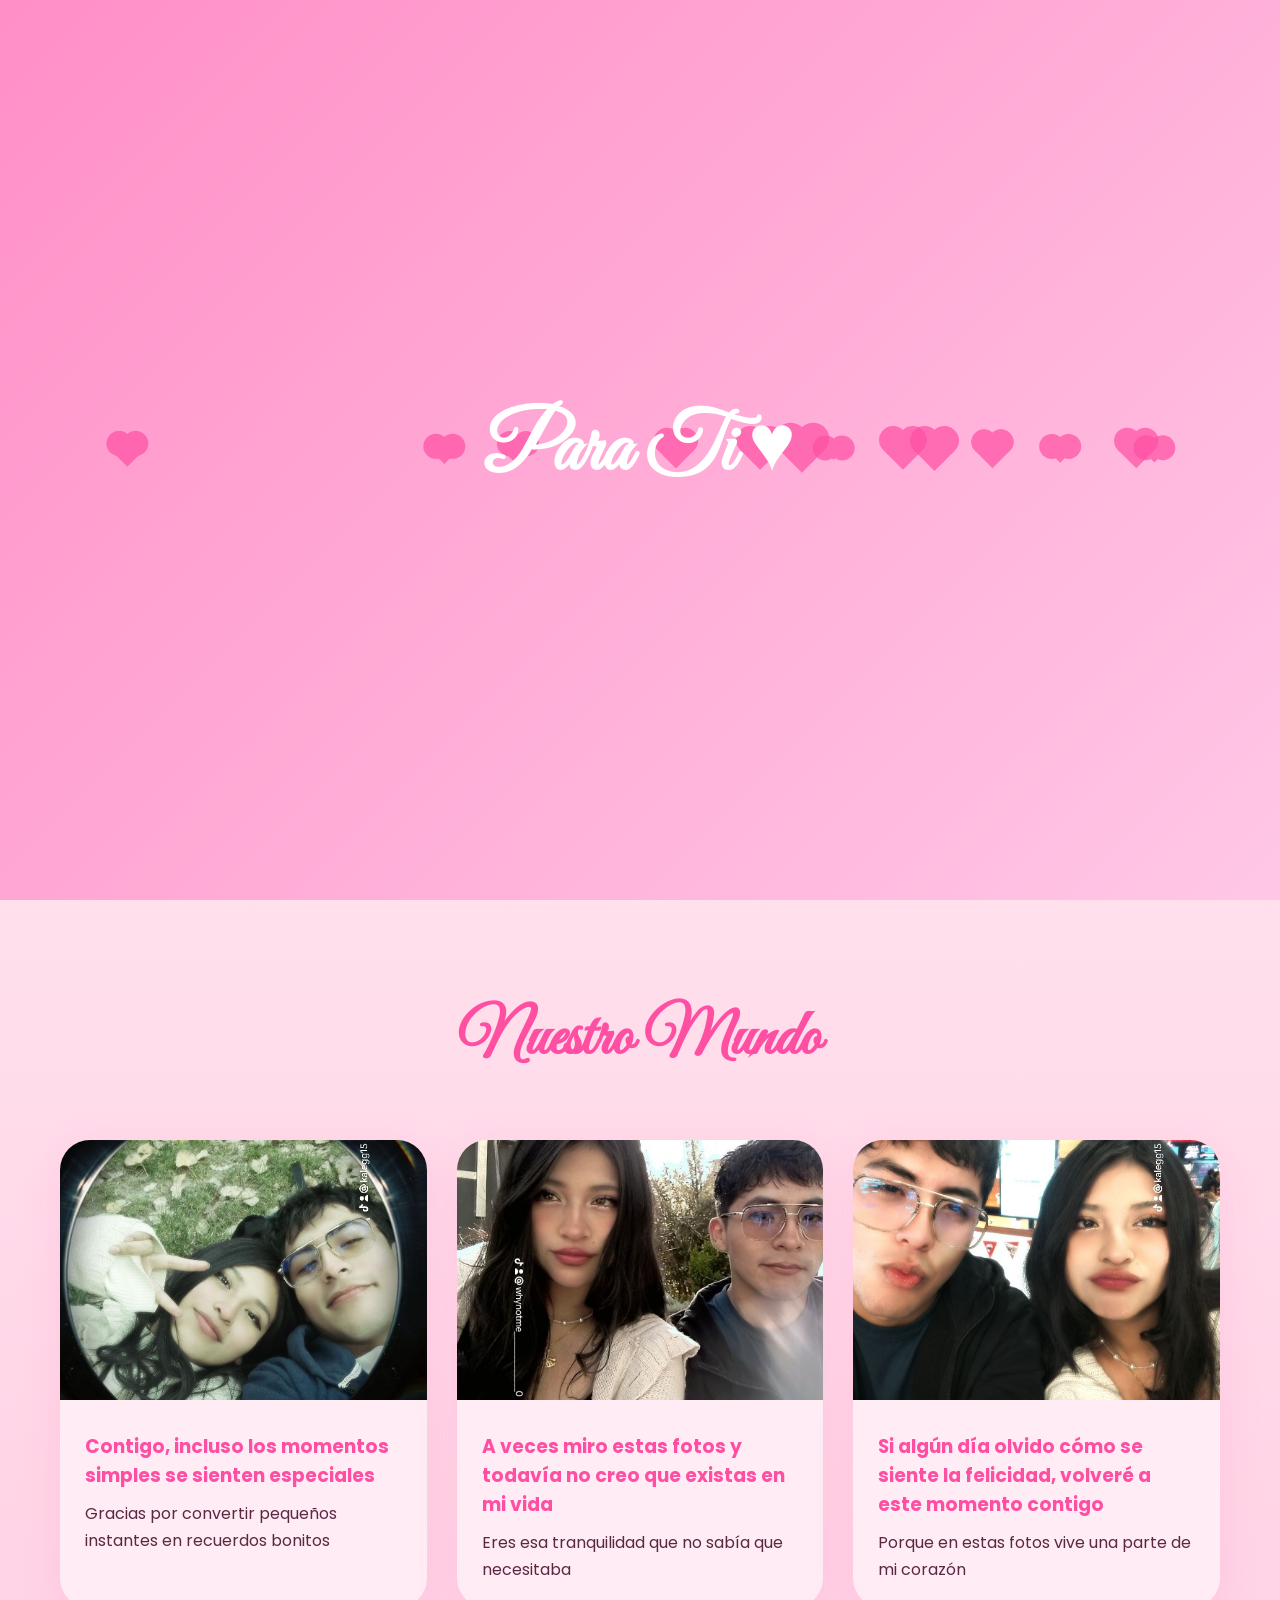
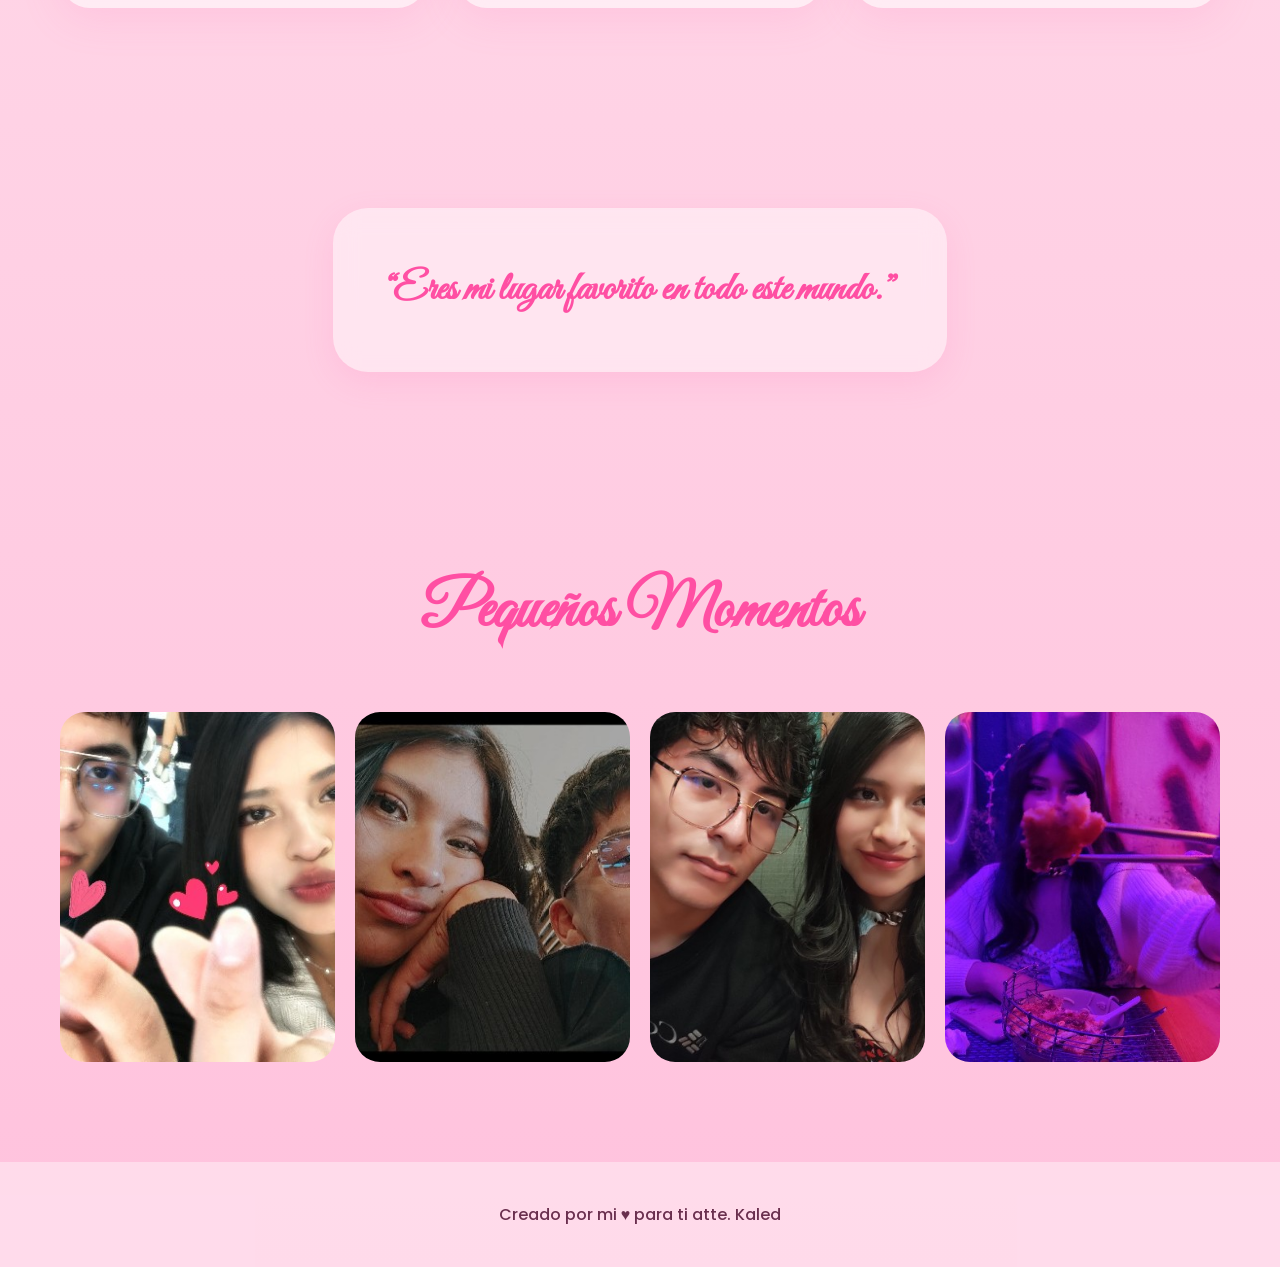
<file: index.html>
<!DOCTYPE html>
<html lang="es">
<head>
    <meta charset="UTF-8">
    <meta name="viewport" content="width=device-width, initial-scale=1.0">
    <title>TU ERES MI UNIVERSO</title>
    <link rel="stylesheet" href="css/style.css">
    <link rel="preconnect" href="https://fonts.googleapis.com">
    <link rel="preconnect" href="https://fonts.gstatic.com" crossorigin>
    <link href="https://fonts.googleapis.com/css2?family=Poppins:wght@300;400;500;600;700&family=Great+Vibes&display=swap" rel="stylesheet">
</head>
<body>
    <div id="loader">
        <h1 class="loader-title">Para Ti ♥</h1>
    </div>
    <div class="stars"></div>
    <nav>
        <div class="logo">Tu Eres Mi Universo</div>
        
    <div class="hamburger" id="hamburger">
        <span></span>
        <span></span>
        <span></span>
    </div>
        <ul id="nav-links">
            <li><a href="index.html">Inicio</a></li>
            <li><a href="pags/momentos.html">Momentos</a></li>
            <li><a href="pags/galeria.html">Galería</a></li>
            <li><a href="pags/historia.html">Historia</a></li>
            <li><a href="pags/music.html">Mi sonido</a></li>
            <li><a href="pags/gdasd.html">Toca al final jiji..</a></li>
        </ul>
    </nav>
    <section class="hero">
        <div class="hero-content">
            <h1 class="typing-title">♥Para Ti ♥</h1>
            <p id="randomPhrase"></p>
            <button onclick="window.location.href='pags/momentos.html'">Recuerdos de nuestro amor</button>
        </div>
    </section>
    <section>
        <h2 class="section-title">Nuestro Mundo</h2>
        <div class="card-grid">
            <div class="card floating-card">
                <img src="img/1000031319.jpg" alt="">
                <div class="card-content">
                    <h3>Contigo, incluso los momentos simples se sienten especiales</h3>
                    <p>Gracias por convertir pequeños instantes en recuerdos bonitos</p>
                </div>
            </div>
            <div class="card floating-card">
                <img src="img/1000031320.jpg" alt="">
                <div class="card-content">
                    <h3>A veces miro estas fotos y todavía no creo que existas en mi vida</h3>
                    <p>Eres esa tranquilidad que no sabía que necesitaba</p>
                </div>
            </div>
            <div class="card floating-card">
                <img src="img/1000031321.jpg" alt="">
                <div class="card-content">
                    <h3>Si algún día olvido cómo se siente la felicidad, volveré a este momento contigo</h3>
                    <p>Porque en estas fotos vive una parte de mi corazón</p>
                </div>
            </div>
        </div>
    </section>
    <section class="quote-section">
        <div class="quote-box">
            <h2>“Eres mi lugar favorito en todo este mundo.”</h2>
        </div>
    </section>
    <section>
        <h2 class="section-title">Pequeños Momentos</h2>
        <div class="gallery-grid">
            <img src="img/1000031317.jpg" alt="">
            <img src="img/1000031318.jpg" alt="">
            <img src="img/1000025342.jpg" alt="">
            <img src="img/1000020556.jpg" alt="">
        </div>
    </section>
    <footer>
        <p>Creado por mi ♥ para ti atte. Kaled</p>

    </footer>
    <audio loop id="bgMusic">
        <source src="music/Bruno Mars - Lo Arriesgo Todo [Official Lyric Video].mp3" type="audio/mp3">
    </audio>
    <script src="js/java.js"></script>
</body>
</html>
</file>
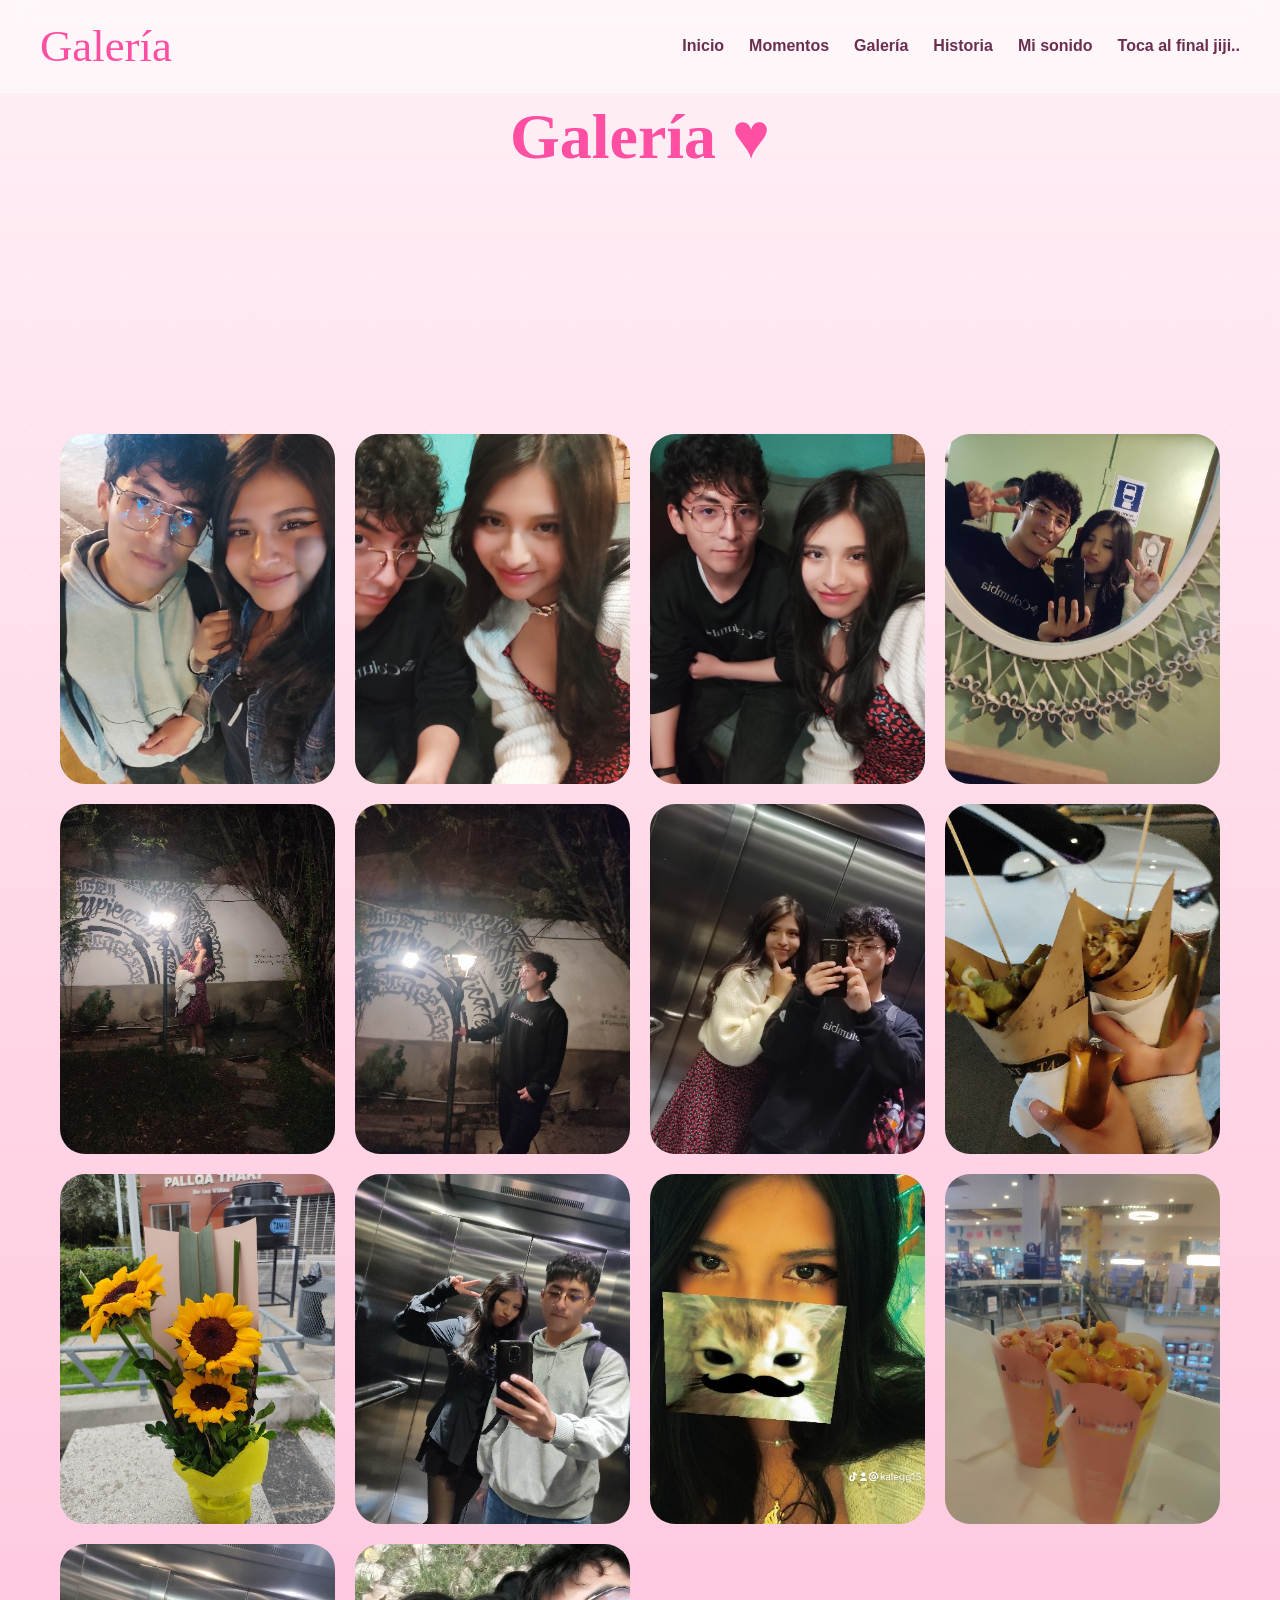
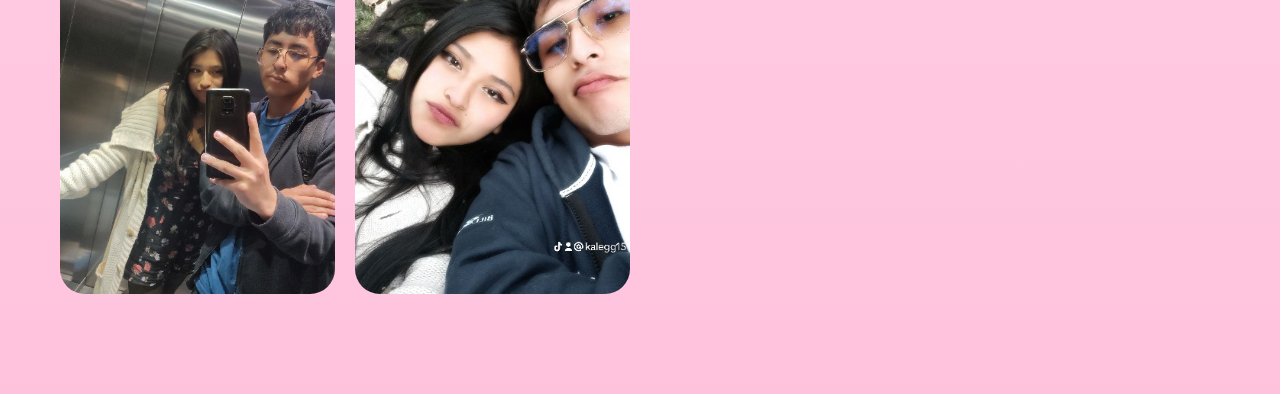
<file: pags/galeria.html>
<html lang="es">
<head>
    <meta charset="UTF-8">
    <meta name="viewport" content="width=device-width, initial-scale=1.0">
    <title>Galería</title>
    <link rel="stylesheet" href="../css/style.css">
</head>
<body>
<div class="stars"></div>
<nav>
    <div class="logo">Galería</div>
    <div class="hamburger" id="hamburger">
        <span></span>
        <span></span>
        <span></span>
    </div>
    <ul id="nav-links">
        <li><a href="../index.html">Inicio</a></li>
        <li><a href="../pags/momentos.html">Momentos</a></li>
        <li><a href="../pags/galeria.html">Galería</a></li>
        <li><a href="../pags/historia.html">Historia</a></li>
        <li><a href="../pags/music.html">Mi sonido</a></li>
        <li><a href="../pags/gdasd.html">Toca al final jiji..</a></li>
    </ul>
</nav>
<section class="page-top">
    <h1>Galería ♥</h1>
</section>
<section>
    <div class="gallery-grid">
        <img src="../img/1000024610.jpg">
        <img src="../img/1000025361.jpg">
        <img src="../img/1000025365.jpg">
        <img src="../img/1000025412.jpg">
        <img src="../img/1000025419.jpg">
        <img src="../img/1000025415.jpg">
        <img src="../img/1000025427.jpg">
        <img src="../img/1000026086.jpg">
        <img src="../img/1000027098.jpg">
        <img src="../img/1000027106.jpg">
        <img src="../img/1000028658.jpg">
        <img src="../img/1000028668.jpg">
        <img src="../img/1000028679.jpg">
        <img src="../img/1000029523.jpg">
    </div>
</section>
<audio autoplay loop id="bgMusic">
    <source src="../music/Stephen Sanchez - Until I Found You (Official Video).mp3" type="audio/mp3">
</audio>
<script src="../js/java.js"></script>
</body>
</html>
</file>
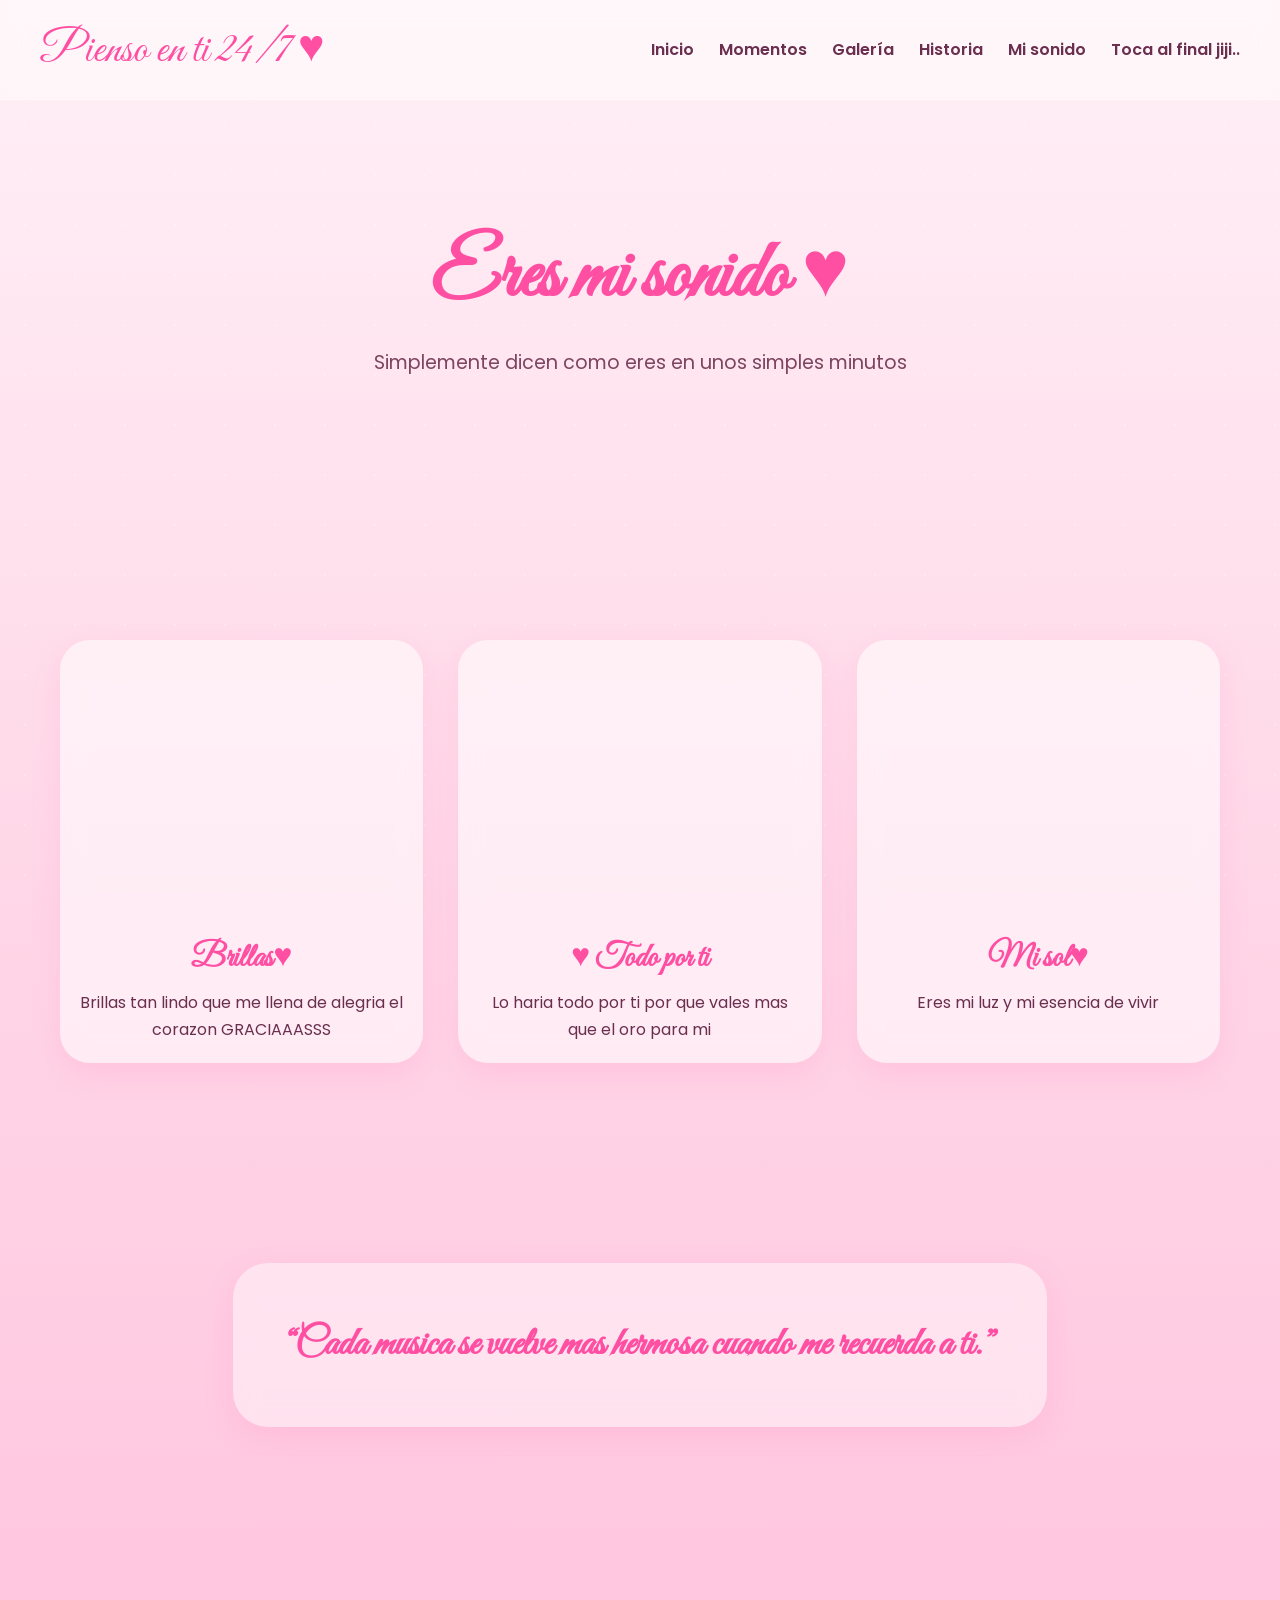
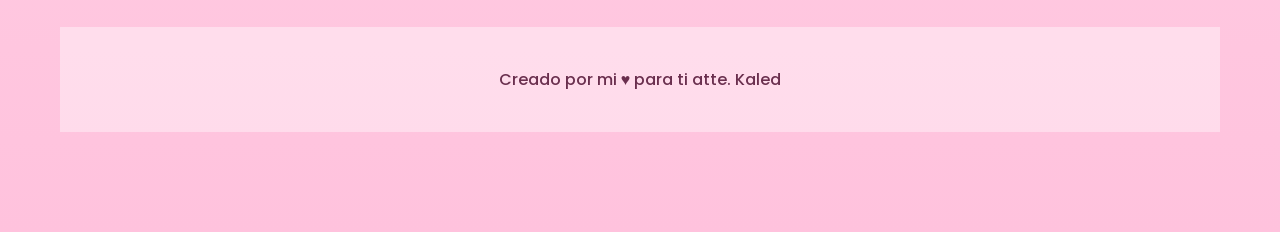
<file: pags/music.html>
<!DOCTYPE html>
<html lang="es">
<head>

    <meta charset="UTF-8">

    <meta name="viewport" content="width=device-width, initial-scale=1.0">

    <title>Mi sonido ♥</title>
    <link rel="stylesheet" href="../css/style.css">
    <link rel="preconnect" href="https://fonts.googleapis.com">
    <link rel="preconnect" href="https://fonts.gstatic.com" crossorigin>
    <link href="https://fonts.googleapis.com/css2?family=Poppins:wght@300;400;500;600;700&family=Great+Vibes&display=swap" rel="stylesheet">
</head>
<body>
    <div class="stars"></div>
    <nav>
        <div class="logo">Pienso en ti 24/7 ♥</div>
        </div>
    <div class="hamburger" id="hamburger">
        <span></span>
        <span></span>
        <span></span>
    </div>
        <ul id="nav-links">
            <li><a href="../index.html">Inicio</a></li>
            <li><a href="../pags/momentos.html">Momentos</a></li>
            <li><a href="../pags/galeria.html">Galería</a></li>
            <li><a href="../pags/historia.html">Historia</a></li>
            <li><a href="../pags/music.html">Mi sonido</a></li>
            <li><a href="../pags/gdasd.html">Toca al final jiji..</a></li>
        </ul>
    </nav>
    <section class="music-hero">
        <div class="music-hero-content">
            <h1>Eres mi sonido ♥</h1>
            <p>Simplemente dicen como eres en unos simples minutos</p>
        </div>
    </section>
    <section>
        <div class="video-container">
            <div class="video-card">
                <iframe
                    src="https://www.youtube.com/embed/Mcj75l2gJcY?si=4LB8r_k5h080EEqc"
                    title="YouTube video player"
                    frameborder="0"
                    allowfullscreen>
                </iframe>
                <h2>Brillas♥</h2>
                <p>Brillas tan lindo que me llena de alegria el corazon GRACIAAASSS</p>
            </div>
            <div class="video-card">
                <iframe
                    src="https://www.youtube.com/embed/bwuUarZDeyA?si=K5VTKhhtJZHws8FU"
                    title="YouTube video player"
                    frameborder="0"
                    allowfullscreen>
                </iframe>
                <h2>♥ Todo por ti </h2>
                <p>Lo haria todo por ti por que vales mas que el oro para mi</p>
            </div>
            <div class="video-card">
                <iframe
                    src="https://www.youtube.com/embed/1Nr_tqkMsJs?si=BZz5yullup8WlYT-"
                    title="YouTube video player"
                    frameborder="0"
                    allowfullscreen>
                </iframe>
                <h2>Mi sol♥</h2>
                <p>Eres mi luz y mi esencia de vivir</p>
            </div>
        </div>
    </section>
    <section class="music-quote-section">
        <div class="music-quote-box">
            <h2>“Cada musica se vuelve mas hermosa cuando me recuerda a ti.”</h2>
        </div>
    </section>
    <section>
    <footer>
        <p>Creado por mi ♥ para ti atte. Kaled</p>
    </footer>
    <script src="../js/java.js"></script>

</body>
</html>
</file>
<file: css/style.css>
*{
    margin: 0;
    padding: 0;
    box-sizing: border-box;
    scroll-behavior: smooth;
}

body{
    font-family: 'Poppins', sans-serif;

    background: linear-gradient(
        to bottom,
        #fff0f6,
        #ffd6e7,
        #ffc2dd
    );

    color: #5a2842;

    overflow-x: hidden;
}

/* =========================
   ESTRELLAS
========================= */

.stars{
    position: fixed;
    inset: 0;

    background-image:
        radial-gradient(white 1px, transparent 1px);

    background-size: 50px 50px;

    opacity: 0.25;

    z-index: -1;

    animation: moveStars 40s linear infinite;
}

@keyframes moveStars{

    from{
        transform: translateY(0);
    }

    to{
        transform: translateY(-500px);
    }

}
/* =========================
   NAVBAR
========================= */

nav{
    width: 100%;

    position: fixed;

    top: 0;
    left: 0;

    padding: 20px 40px;

    display: flex;
    justify-content: space-between;
    align-items: center;

    background: rgba(255,255,255,0.45);

    backdrop-filter: blur(15px);

    border-bottom: 1px solid rgba(255,255,255,0.4);

    z-index: 999;
}

.logo{
    font-family: 'Great Vibes', cursive;

    font-size: 2.8rem;

    color: #ff4fa3;
}

nav ul{
    display: flex;
    gap: 25px;
    list-style: none;
}

nav ul li a{
    color: #6a2f4e;

    text-decoration: none;

    font-weight: 600;

    transition: 0.4s;

    position: relative;
}
nav ul li a::after{

    content: "";

    position: absolute;

    left: 0;
    bottom: -5px;

    width: 0%;
    height: 2px;

    background: #ff4fa3;

    transition: 0.4s;
}

nav ul li a:hover::after{
    width: 100%;
}

nav ul li a:hover{
    color: #ff4fa3;
}

/* =========================
   MENU HAMBURGUESA
========================= */

.hamburger{
    display: none;

    flex-direction: column;

    gap: 5px;

    cursor: pointer;
}

.hamburger span{
    width: 28px;
    height: 3px;

    background: #ff4fa3;

    border-radius: 10px;
}

/* =========================
   HERO
========================= */

.hero{
    min-height: 100vh;

    display: flex;
    justify-content: center;
    align-items: center;

    text-align: center;

    padding: 120px 30px;

    position: relative;
}
.hero-content{
    max-width: 900px;
}

.hero h1{
    font-size: 6rem;

    color: #ff4fa3;

    margin-bottom: 20px;

    font-family: 'Great Vibes', cursive;
}

.hero p{
    max-width: 700px;

    margin: auto;

    line-height: 1.8;

    color: #7c4560;

    margin-bottom: 30px;

    font-size: 1.2rem;
}

button{
    padding: 15px 35px;

    border: none;

    border-radius: 40px;

    background: linear-gradient(
        135deg,
        #ff4fa3,
        #ff91ca
    );

    color: white;

    cursor: pointer;

    font-size: 1rem;

    font-weight: bold;

    transition: 0.4s;

    box-shadow: 0 10px 25px rgba(255,105,180,0.25);
}

button:hover{
    transform: scale(1.05);
}
/* =========================
   TITULOS
========================= */

.section-title,
.page-top h1{
    text-align: center;

    font-size: 4rem;

    margin-bottom: 60px;

    color: #ff4fa3;

    font-family: 'Great Vibes', cursive;
}

/* =========================
   SECCIONES
========================= */

section{
    padding: 100px 60px;
}

/* =========================
   CARDS
========================= */

.card-grid,
.music-cards{
    display: grid;

    grid-template-columns: repeat(auto-fit,minmax(280px,1fr));

    gap: 30px;
}

.card,
.song-card,
.memory-card,
.timeline-content{

    background: rgba(255,255,255,0.55);

    backdrop-filter: blur(12px);

    border-radius: 30px;

    overflow: hidden;

    transition: 0.4s;

    box-shadow: 0 10px 40px rgba(255,105,180,0.15);

    color: #5a2842;
}

.card:hover,
.song-card:hover,
.gallery-grid img:hover{
    transform: translateY(-10px) scale(1.02);
}

.card img{
    width: 100%;

    height: 260px;

    object-fit: cover;
}

.card-content{
    padding: 25px;
}
.card-content h3{
    color: #ff4fa3;

    margin-bottom: 10px;
}

.card-content p{
    line-height: 1.7;
}

/* =========================
   GALERIA
========================= */

.gallery-grid{
    display: grid;

    grid-template-columns: repeat(auto-fit,minmax(250px,1fr));

    gap: 20px;
}

.gallery-grid img{
    width: 100%;

    height: 350px;

    object-fit: cover;

    border-radius: 25px;

    transition: 0.4s;

    cursor: pointer;
}
/* =========================
   FRASES
========================= */

.quote-section{
    display: flex;
    justify-content: center;
    align-items: center;
}

.quote-box{
    background: rgba(255,255,255,0.45);

    padding: 50px;

    border-radius: 35px;

    max-width: 900px;

    text-align: center;

    backdrop-filter: blur(12px);

    box-shadow: 0 10px 30px rgba(255,105,180,0.15);
}

.quote-box h2{
    font-size: 2.5rem;

    color: #ff4fa3;

    font-family: 'Great Vibes', cursive;

    line-height: 1.6;
}

/* =========================
   MOMENTOS
========================= */

.memory-card{
    display: flex;

    align-items: center;

    gap: 40px;

    margin-bottom: 60px;

    padding: 30px;
}
.memory-card img{
    width: 350px;

    border-radius: 25px;
}

.reverse{
    flex-direction: row-reverse;
}

/* =========================
   TIMELINE
========================= */

.timeline{
    position: relative;

    max-width: 1000px;

    margin: auto;
}

.timeline::after{

    content: '';

    position: absolute;

    width: 5px;

    background: #ff7dc2;

    top: 0;
    bottom: 0;

    left: 50%;
}

.timeline-box{
    position: relative;

    width: 50%;

    padding: 20px 40px;
}

.left{
    left: 0;
}

.right{
    left: 50%;
}

.timeline-content{
    padding: 25px;
}
.timeline-content h3{
    color: #ff4fa3;

    margin-bottom: 10px;
}

/* =========================
   MUSIC
========================= */

.song-card{
    padding: 30px;

    text-align: center;
}

.song-card h2{
    color: #ff4fa3;

    margin-bottom: 15px;
}

/* =========================
   FOOTER
========================= */

footer{
    text-align: center;

    padding: 40px;

    background: rgba(255,255,255,0.4);

    color: #6a2f4e;

    font-weight: 500;
}

/* =========================
   LOADER
========================= */

#loader{
    position: fixed;

    inset: 0;

    background: linear-gradient(
        135deg,
        #ff8fc7,
        #ffc7e6
    );

    display: flex;
    justify-content: center;
    align-items: center;

    z-index: 99999;

    overflow: hidden;
}
.loader-title{
    font-size: 5rem;

    color: white;

    font-family: 'Great Vibes', cursive;

    z-index: 10;
}

/* =========================
   CORAZONES
========================= */

.heart{
    position: absolute;

    width: 25px;
    height: 25px;

    background: #ff4fa3;

    transform: rotate(45deg);

    animation: float 5s linear infinite;

    opacity: 0.7;
}

.heart::before,
.heart::after{

    content: "";

    position: absolute;

    width: 25px;
    height: 25px;

    background: #ff4fa3;

    border-radius: 50%;
}

.heart::before{
    top: -12px;
    left: 0;
}

.heart::after{
    left: -12px;
    top: 0;
}
/* =========================
   ANIMACIONES
========================= */

@keyframes float{

    0%{
        transform: translateY(100vh) rotate(45deg);
        opacity: 0;
    }

    100%{
        transform: translateY(-120vh) rotate(45deg);
        opacity: 1;
    }

}

/* =========================
   RESPONSIVE
========================= */

@media(max-width:900px){

    .hamburger{
        display: flex;
    }

    nav ul{
        position: absolute;

        top: 80px;
        right: 20px;

        background: rgba(255,255,255,0.9);

        flex-direction: column;

        padding: 20px;

        border-radius: 20px;

        display: none;

        box-shadow: 0 10px 30px rgba(255,105,180,0.15);
    }

    nav ul.active{
        display: flex;
    }

    .hero h1{
        font-size: 4rem;
    }

    section{
        padding: 80px 25px;
    }

    .memory-card,
    .reverse{
        flex-direction: column;
    }

    .memory-card img{
        width: 100%;
    }
    .timeline::after{
        left: 20px;
    }

    .timeline-box{
        width: 100%;

        left: 0;

        padding-left: 60px;
    }

}
/* =========================
   MUSIC HERO
========================= */

.music-hero{

    min-height: 60vh;

    display: flex;

    justify-content: center;
    align-items: center;

    text-align: center;

    padding: 120px 30px 60px;
}

.music-hero-content h1{

    font-size: 5rem;

    color: #ff4fa3;

    font-family: 'Great Vibes', cursive;

    margin-bottom: 20px;
}

.music-hero-content p{

    font-size: 1.2rem;

    color: #7c4560;
}

/* =========================
   VIDEOS
========================= */

.video-container{

    display: grid;

    grid-template-columns: repeat(auto-fit,minmax(320px,1fr));

    gap: 35px;
}

.video-card{

    background: rgba(255,255,255,0.55);

    padding: 20px;

    border-radius: 30px;

    backdrop-filter: blur(12px);

    box-shadow: 0 10px 30px rgba(255,105,180,0.15);

    transition: 0.4s;

    text-align: center;
}

.video-card:hover{

    transform: translateY(-10px) scale(1.02);
}

.video-card iframe{

    width: 100%;

    height: 250px;

    border-radius: 20px;
}

.video-card h2{

    margin-top: 20px;

    color: #ff4fa3;

    font-family: 'Great Vibes', cursive;

    font-size: 2rem;
}

.video-card p{

    margin-top: 10px;

    color: #6a2f4e;

    line-height: 1.7;
}

/* =========================
   FRASE
========================= */

.music-quote-section{

    display: flex;

    justify-content: center;
    align-items: center;
}

.music-quote-box{

    background: rgba(255,255,255,0.45);

    padding: 50px;

    border-radius: 35px;

    max-width: 900px;

    text-align: center;

    backdrop-filter: blur(12px);

    box-shadow: 0 10px 30px rgba(255,105,180,0.15);
}

.music-quote-box h2{

    font-size: 2.5rem;

    color: #ff4fa3;

    font-family: 'Great Vibes', cursive;

    line-height: 1.6;
}

/* =========================
   CARDS
========================= */

.music-cards{

    display: grid;

    grid-template-columns: repeat(auto-fit,minmax(280px,1fr));

    gap: 30px;
}

.song-card{

    background: rgba(255,255,255,0.55);

    backdrop-filter: blur(12px);

    border-radius: 30px;

    padding: 30px;

    text-align: center;

    transition: 0.4s;

    box-shadow: 0 10px 30px rgba(255,105,180,0.15);
}

.song-card:hover{

    transform: translateY(-10px);
}

.song-card h2{

    color: #ff4fa3;

    margin-bottom: 15px;

    font-family: 'Great Vibes', cursive;

    font-size: 2.2rem;
}

.song-card p{

    color: #6a2f4e;

    line-height: 1.7;
}

/* =========================
   RESPONSIVE
========================= */

@media(max-width:900px){

    .music-hero-content h1{

        font-size: 3.5rem;
    }

    .video-card iframe{

        height: 220px;
    }

}
</file>
